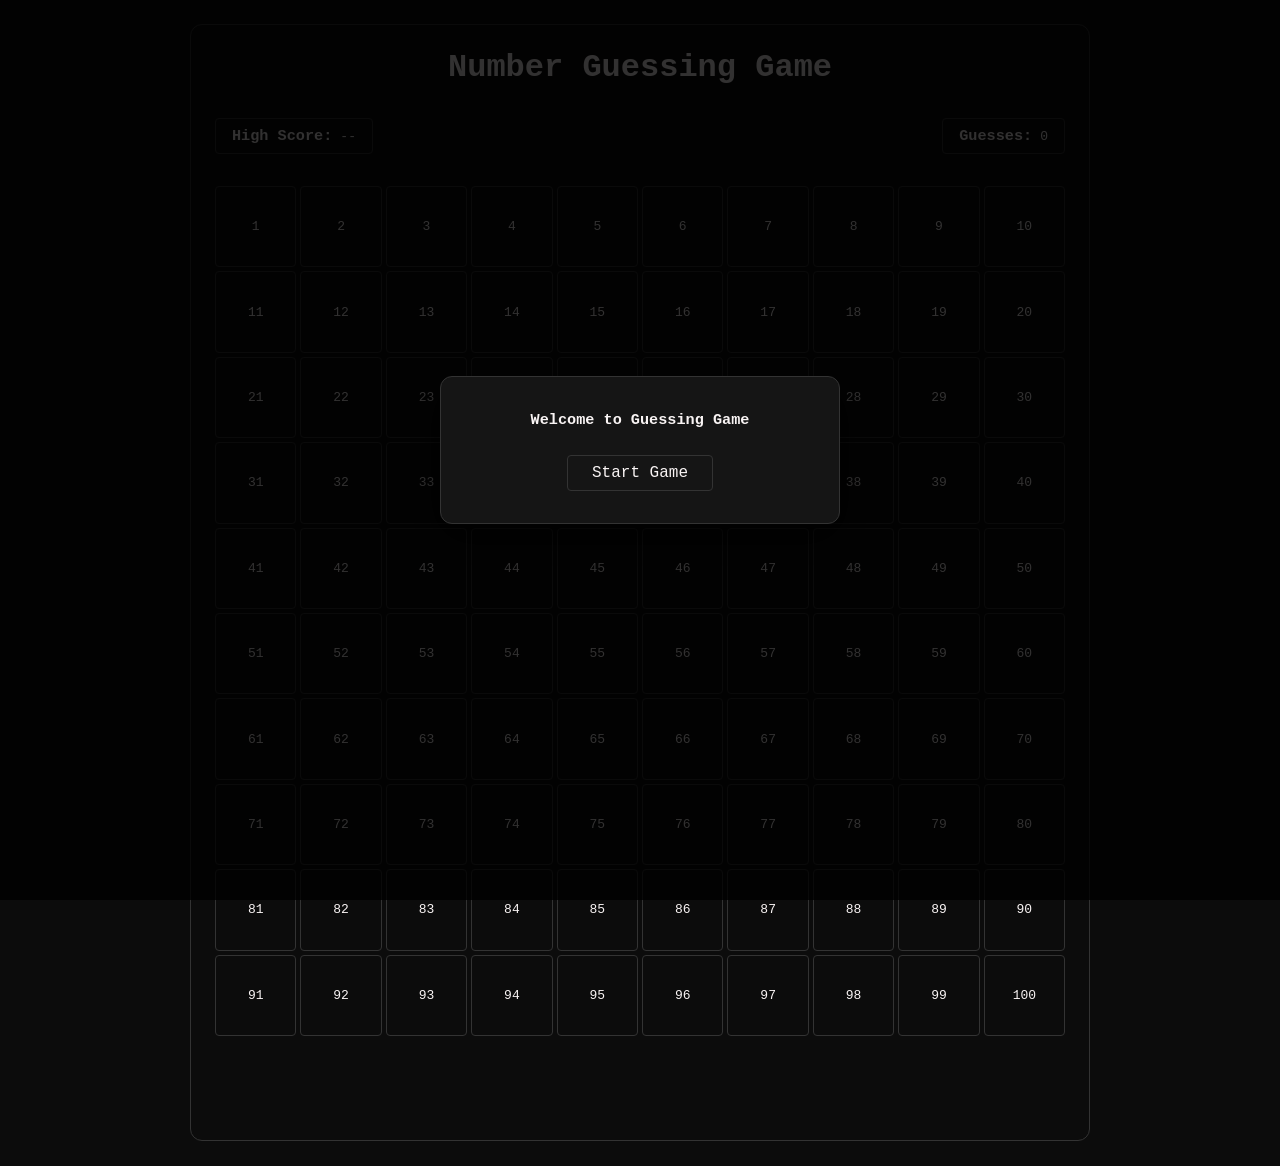
<file: 01-Number-Guessing-Game/index.html>
<!DOCTYPE html>
<html lang="en">
<head>
    <meta charset="UTF-8">
    <meta name="viewport" content="width=device-width, initial-scale=1.0">
    <title>Guessing Number</title>
    <link rel="stylesheet" href="style.css">
</head>
<body>
<main class="main">
    <section class="game-container">
        <div class="board-heading">
            <h1>Number Guessing Game</h1>
        </div>
        <div class="infos">
            <div class="high-score">
                <h3>High Score:</h3>
                <span id="high-score">0</span>
            </div>
            <div class="guesses">
                <h3>Guesses:</h3>
                <span id="current-guesses">0</span>
            </div>
            
        </div>

        <ul class="board">
                
        </ul>
        
    
        <div class="modal-start">
             <div class="modal-content">
                    <h3>Welcome to Guessing Game</h3>
                    <button class="btn btn-start">Start Game</button>
            </div>
         </div>

       <div class="modal-restart hidden">
    <div class="modal-content">
        <h1>You WON!!</h1>

        <h3>
            Guesses:
            <span id="final-guess-count"></span>
        </h3>

        <h3>Wanna Play AGAIN??</h3>

        <button class="btn btn-restart">Restart Game</button>
    </div>
</div>

        <div class="emojis-section">
             <div class="feedback-emoji"></div>
                <div class="feedback-message"></div>
        </div>
    </section>
</main>    
<script src="script.js"></script>
</body>
</html>
</file>
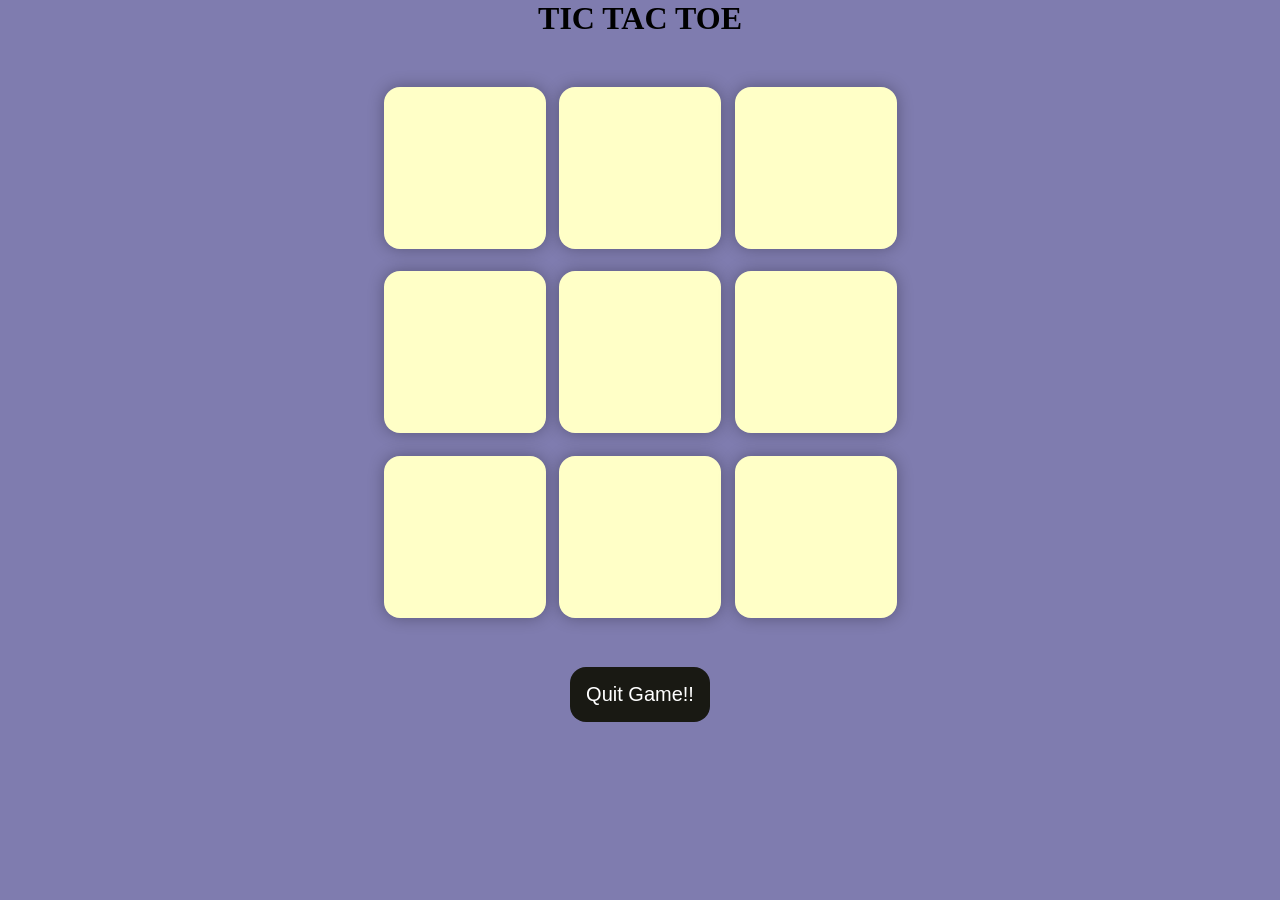
<file: 02-Tic-Tac-Toe/index.html>
<!DOCTYPE html>
<html lang="en">
  <head>
    <meta charset="UTF-8" />
    <meta name="viewport" content="width=device-width, initial-scale=1.0" />
    <title>Tic-Tac-Toe Game</title>
    <link rel="stylesheet" href="style.css" />
  </head>
  <body>
    <div class="msg-container hide">
      <p id="msg">Winner</p>
      <button id="new-btn">New Game</button>
    </div>
    <main>
      <h1>TIC TAC TOE</h1>
      <div class="container">
        <div class="game">
          <button class="box"></button>
          <button class="box"></button>
          <button class="box"></button>
          <button class="box"></button>
          <button class="box"></button>
          <button class="box"></button>
          <button class="box"></button>
          <button class="box"></button>
          <button class="box"></button>
        </div>
      </div>
      <button id="reset-btn">Quit Game!!</button>
    </main>
    <script src="script.js"></script>
  </body>
</html>
</file>
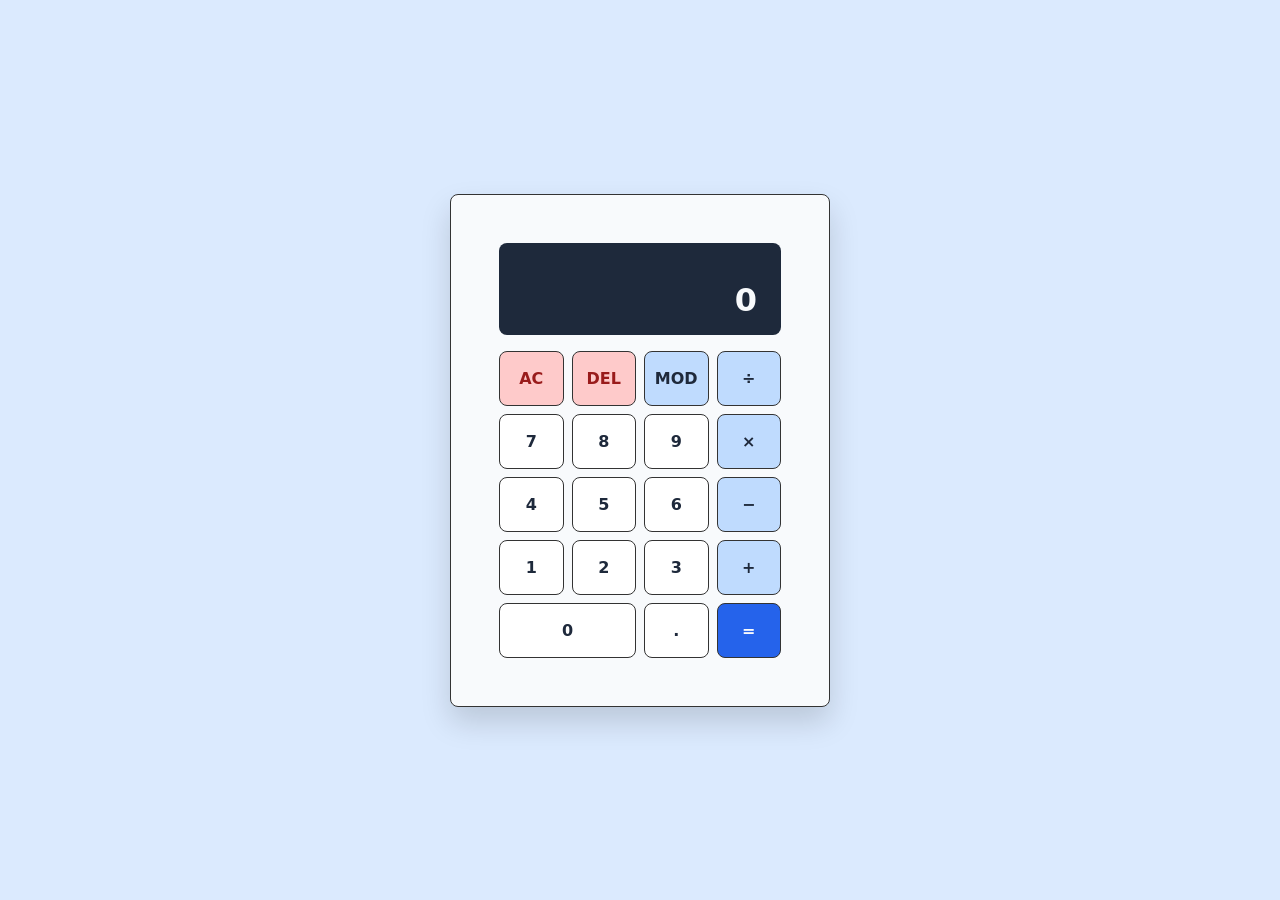
<file: 03-Calculator/index.html>
<!DOCTYPE html>
<html lang="en">
<head>
    <meta charset="UTF-8">
    <meta name="viewport" content="width=device-width, initial-scale=1.0">
    <title>Calculator</title>

    <link rel="stylesheet" href="style.css">
</head>
<body>

    <main>

        <div class="calculator">

            <!-- Display -->

            <div class="calculator-display">

                <div class="expression"></div>

                <div class="display-value">0</div>

            </div>

            <!-- Buttons -->

            <div class="calculator-buttons">

                <!-- First Row -->

                <button class="action" data-action="clear">AC</button>
                <button class="action" data-action="delete">DEL</button>
                <button class="operator" data-operator="mod">MOD</button>
                <button class="operator" data-operator="/">÷</button>

                <!-- Second Row -->

                <button class="number" data-value="7">7</button>
                <button class="number" data-value="8">8</button>
                <button class="number" data-value="9">9</button>
                <button class="operator" data-operator="*">×</button>

                <!-- Third Row -->

                <button class="number" data-value="4">4</button>
                <button class="number" data-value="5">5</button>
                <button class="number" data-value="6">6</button>
                <button class="operator" data-operator="-">−</button>

                <!-- Fourth Row -->

                <button class="number" data-value="1">1</button>
                <button class="number" data-value="2">2</button>
                <button class="number" data-value="3">3</button>
                <button class="operator" data-operator="+">+</button>

                <!-- Fifth Row -->

                <button class="number zero" data-value="0">0</button>
                <button class="number" data-value=".">.</button>
                <button class="action equal" data-action="calculate">=</button>

            </div>

        </div>

    </main>

    <script src="script.js"></script>

</body>
</html>
</file>
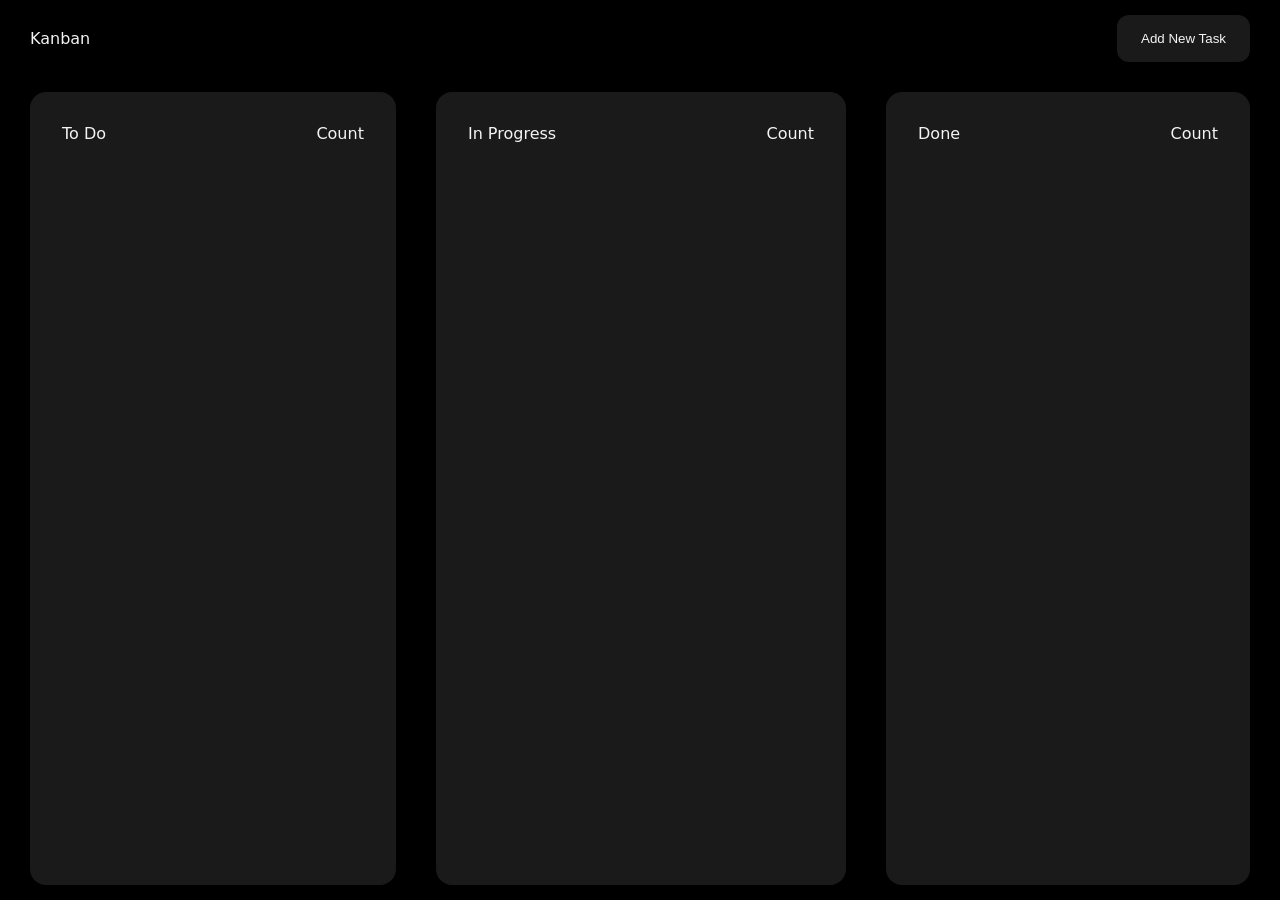
<file: 04-Kanban-Borad/index.html>
<!DOCTYPE html>
<html lang="en">
<head>
    <meta charset="UTF-8">
    <!-- Makes the page responsive on mobile -->
    <meta name="viewport" content="width=device-width, initial-scale=1.0">

    <!-- Give your page a meaningful title -->
    <title>Kanban Board</title>

    <link rel="stylesheet" href="style.css">
</head>
<body>

    <main>

        <!-- ================= NAVBAR ================= -->
        <nav>
            <div class="left">
                Kanban
            </div>

            <div class="right">
                <button id="toggle-modal">
                    Add New Task
                </button>
            </div>
        </nav>

        <!-- ================= BOARD ================= -->
        <section class="board">

            <!-- TODO COLUMN -->
            <div id="todo" class="task-column">

                <div class="heading">
                    <div class="left">To Do</div>
                    <div class="right">Count</div>
                </div>

                <!-- Tasks will be inserted here dynamically -->

            </div>

            <!-- PROGRESS COLUMN -->
            <div id="progress" class="task-column">

                <div class="heading">
                    <div class="left">In Progress</div>
                    <div class="right">Count</div>
                </div>

            </div>

            <!-- DONE COLUMN -->
            <div id="done" class="task-column">

                <div class="heading">
                    <div class="left">Done</div>
                    <div class="right">Count</div>
                </div>

            </div>

        </section>

    </main>

    <!-- ================= ADD TASK MODAL ================= -->
    <div class="modal add-new-task">

        <!-- Clicking this background closes the modal -->
        <div class="bg"></div>

        <div class="center">

            <input
                type="text"
                id="task-title-input"
                placeholder="Task Title"
            >

            <textarea
                id="task-desc-input"
                placeholder="Task Description"
            ></textarea>

            <button
                id="add-new-task"
                class="add-task-btn"
            >
                Add Task
            </button>

        </div>

    </div>

    <script src="script.js"></script>

</body>
</html>
</file>
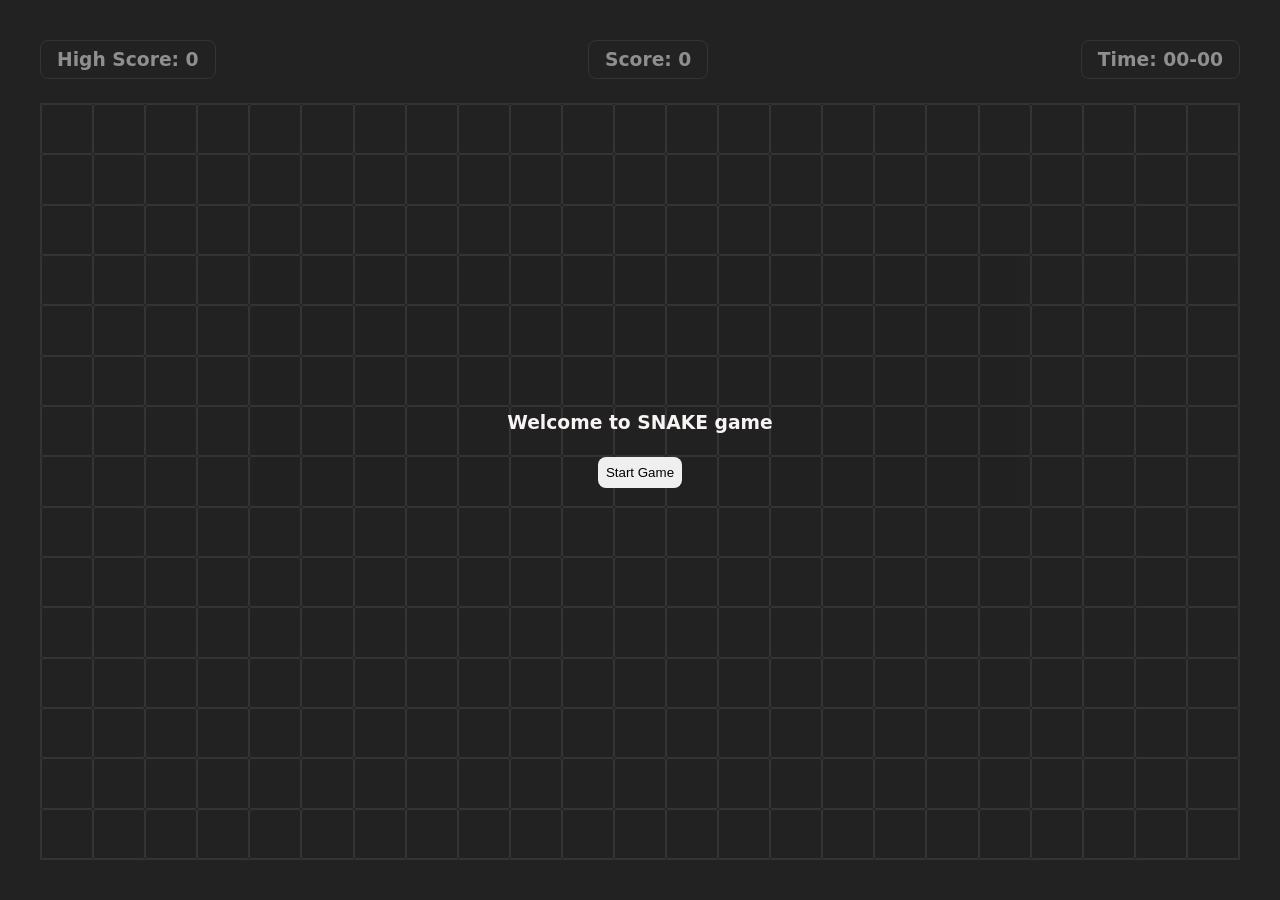
<file: 05-Snake-Project/index.html>
<!DOCTYPE html>
<html lang="en">
<head>
    <meta charset="UTF-8">
    <meta name="viewport" content="width=device-width, initial-scale=1.0">
    <title>Snake Game</title>
    <link rel="stylesheet" href="style.css">
</head>
<body>
    <main>
        <section>
            <div class="infos">
                <div class="info">
                    <h3>High Score:
                    <span id="high-score">0</span></h3>
                </div>

                <div class="info">
                    <h3>Score:
                    <span id="Score">0</span></h3>
                </div>
                
                <div class="info">
                    <h3>Time:
                    <span id="Time">00-00</span></h3>
                </div>
            </div>
            <div class="board">
               </div>
        </section>
        <div class="modal">
            <div class="start-game">
                    <h3>Welcome to SNAKE game</h3>
                    <button class="btn btn-start">Start Game</button>
            </div>
            <div class="game-over">
                <h3>Game Over</h3>
                <button class="btn btn-restart">Restart Game</button>
            </div>
        </div>
    </main>
    <script src="script.js"></script>
</body>
</html>
</file>
<file: 01-Number-Guessing-Game/style.css>
/* ==================== RESET ==================== */

* {
    margin: 0;
    padding: 0;
    box-sizing: border-box;
}


/* ==================== CSS VARIABLES ==================== */

:root {
    /* Background Colors */
    --bg-primary-color: #0c0c0c;
    --bg-secondary-color: #151515;
    --bg-hover-color: #1f1f1f;

    /* Text Colors */
    --text-primary-color: #f9f4f4;
    --text-secondary-color: #a5a5a5;

    /* Border Colors */
    --border-primary-color: #333333;
    --border-hover-color: #666666;

    /* Spacing */
    --space-xs: 4px;
    --space-sm: 8px;
    --space-md: 16px;
    --space-lg: 24px;
    --space-xl: 32px;
    --space-2xl: 40px;
    --space-3xl: 48px;

    /* Border Radius */
    --border-radius-xs: 4px;
    --border-radius-sm: 8px;
    --border-radius-md: 12px;
    --border-radius-lg: 16px;
}


/* ==================== PAGE ==================== */

body {
    min-height: 100vh;

    background-color: var(--bg-primary-color);
    color: var(--text-primary-color);

    font-family: monospace;
}


/* ==================== MAIN LAYOUT ==================== */

.main {
    min-height: 100vh;

    display: flex;
    justify-content: center;
    align-items: center;

    padding: var(--space-lg);
}


/* ==================== GAME CONTAINER ==================== */

.game-container {
    width: 90%;
    max-width: 900px;

    display: flex;
    flex-direction: column;
    gap: var(--space-xl);

    padding: var(--space-lg);

    border: 1px solid var(--border-primary-color);
    border-radius: var(--border-radius-md);

    background-color: var(--bg-primary-color);
}


/* ==================== HEADING ==================== */

.board-heading {
    text-align: center;
}

.board-heading h1 {
    font-size: 2rem;
}


/* ==================== GAME INFORMATION ==================== */

.infos {
    display: flex;
    justify-content: space-between;
    gap: var(--space-md);
}

.high-score,
.guesses {
    display: flex;
    align-items: center;
    gap: var(--space-sm);

    padding: var(--space-sm) var(--space-md);

    border: 1px solid var(--border-primary-color);
    border-radius: var(--border-radius-xs);
}


/* ==================== NUMBER BOARD ==================== */

.board {
    display: grid;
    grid-template-columns: repeat(10, 1fr);

    gap: var(--space-xs);

    list-style: none;
}


/* ==================== NUMBER CELLS ==================== */

.board li {
    aspect-ratio: 1 / 1;

    display: grid;
    place-items: center;

    border: 1px solid var(--border-primary-color);
    border-radius: var(--border-radius-xs);

    cursor: pointer;

    transition:
        background-color 0.2s,
        border-color 0.2s,
        transform 0.2s,
        box-shadow 0.2s;
}


/* Hover only available cells */

.board li:not(.guessed):hover {
    background-color: var(--bg-hover-color);
    border-color: var(--border-hover-color);

    box-shadow: 0 4px 12px rgba(255, 255, 255, 0.15);

    transform: translateY(-2px);
}


/* Already selected numbers */

.board li.guessed {
    background-color: var(--bg-secondary-color);

    opacity: 0.4;

    cursor: not-allowed;

    transform: none;
}


/* ==================== FEEDBACK ==================== */

.emojis-section {
    min-height: 48px;

    display: flex;
    justify-content: center;
    align-items: center;

    gap: var(--space-sm);

    text-align: center;
}

.feedback-emoji {
    font-size: 1.8rem;
}

.feedback-message {
    font-size: 1.1rem;
    font-weight: bold;
}


/* ==================== BUTTONS ==================== */

.btn {
    padding: var(--space-sm) var(--space-lg);

    border: 1px solid var(--border-primary-color);
    border-radius: var(--border-radius-xs);

    background-color: transparent;
    color: var(--text-primary-color);

    font-family: inherit;
    font-size: 1rem;

    cursor: pointer;

    transition:
        background-color 0.2s,
        color 0.2s,
        border-color 0.2s,
        transform 0.2s;
}

.btn:hover {
    background-color: var(--text-primary-color);
    color: var(--bg-primary-color);

    border-color: var(--text-primary-color);

    transform: translateY(-2px);
}


/* ==================== MODAL OVERLAYS ==================== */

.modal-start,
.modal-restart {
    position: fixed;

    inset: 0;

    z-index: 10;

    display: flex;
    justify-content: center;
    align-items: center;

    padding: var(--space-lg);

    background-color: rgba(0, 0, 0, 0.8);
}


/* ==================== MODAL CONTENT ==================== */

.modal-content {
    width: 90%;
    max-width: 400px;

    display: flex;
    flex-direction: column;
    align-items: center;

    gap: var(--space-lg);

    padding: var(--space-xl);

    background-color: var(--bg-secondary-color);

    border: 1px solid var(--border-primary-color);
    border-radius: var(--border-radius-md);

    text-align: center;

    box-shadow: 0 12px 40px rgba(0, 0, 0, 0.6);
}

.modal-content h1 {
    font-size: 2rem;
}

.modal-content h3 {
    line-height: 1.5;
}


/* ==================== HIDDEN STATE ==================== */

/*
Higher specificity ensures the modal's display:flex
does not override the hidden state.
*/

.modal-start.hidden,
.modal-restart.hidden {
    display: none;
}


/* ==================== RESPONSIVE DESIGN ==================== */

@media (max-width: 600px) {
    .main {
        padding: var(--space-sm);
    }

    .game-container {
        width: 100%;

        padding: var(--space-md);
        gap: var(--space-lg);
    }

    .board-heading h1 {
        font-size: 1.5rem;
    }

    .infos {
        gap: var(--space-sm);
    }

    .high-score,
    .guesses {
        padding: var(--space-sm);

        font-size: 0.85rem;
    }

    .board {
        grid-template-columns: repeat(5, 1fr);
    }

    .board li {
        font-size: 0.9rem;
    }

    .modal-content {
        padding: var(--space-lg);
    }
}
</file>
<file: 02-Tic-Tac-Toe/style.css>
* {
    margin: 0;
    padding: 0;
  }
  
  body {
    background-color: #7F7CAF;
    text-align: center;
  }
  
  .container {
    height: 70vh;
    display: flex;
  
    justify-content: center;
    align-items: center;
  }
  
  .game {
    height: 60vmin;
    width: 60vmin;
    display: flex;
    flex-wrap: wrap;
    justify-content: center;
    align-items: center;
    gap: 1.5vmin;
  }
  
  .box {
    height: 18vmin;
    width: 18vmin;
    border-radius: 1rem;
    border: none;
    box-shadow: 0 0 1rem rgba(0, 0, 0, 0.3);
    font-size: 8vmin;
    color: #b0413e;
    background-color: #ffffc7;
  }
  
  #reset-btn {
    padding: 1rem;
    font-size: 1.25rem;
    background-color: #191913;
    color: #fff;
    border-radius: 1rem;
    border: none;
  }
  
  #new-btn {
    padding: 1rem;
    font-size: 1.25rem;
    background-color: #191913;
    color: #fff;
    border-radius: 1rem;
    border: none;
  }
  
  #msg {
    color: #ffffc7;
    font-size: 5vmin;
  }
  
  .msg-container {
    height: 100vmin;
    display: flex;
    justify-content: center;
    align-items: center;
    flex-direction: column;
    gap: 4rem;
  }
  
  .hide {
    display: none;
  }
</file>
<file: 03-Calculator/style.css>
/* ===========================
   RESET
=========================== */

* {
    margin: 0;
    padding: 0;
    box-sizing: border-box;
    font-family: system-ui, -apple-system, BlinkMacSystemFont, "Segoe UI",
        Roboto, Oxygen, Ubuntu, Cantarell, "Open Sans", "Helvetica Neue",
        sans-serif;
}

/* ===========================
   VARIABLES
=========================== */

:root {

    /* Background Colors */
    --bg-primary-color: #dbeafe;
    --calculator-bg: #f8fafc;
    --display-bg: #1e293b;

    /* Text Colors */
    --text-primary-color: #1e293b;
    --text-light: #f8fafc;

    /* Button Colors */
    --number-btn: #ffffff;
    --operator-btn: #bfdbfe;
    --action-btn: #fecaca;
    --equal-btn: #2563eb;

    --action-text: #991b1b;

    /* Border */
    --border-primary-color: #333333;

    /* Spacing */
    --space-xs: 4px;
    --space-sm: 8px;
    --space-md: 16px;
    --space-lg: 24px;
    --space-xl: 32px;
    --space-2xl: 40px;
    --space-3xl: 48px;

    /* Border Radius */
    --border-radius-xs: 4px;
    --border-radius-sm: 8px;
    --border-radius-md: 12px;
    --border-radius-lg: 16px;
    --border-radius-xl: 20px;
    --border-radius-2xl: 24px;
}

/* ===========================
   LAYOUT
=========================== */

body {
    background-color: var(--bg-primary-color);
}

main {
    display: flex;
    justify-content: center;
    align-items: center;
    min-height: 100vh;
}

/* ===========================
   CALCULATOR
=========================== */

.calculator {
    background-color: var(--calculator-bg);
    color: var(--text-primary-color);

    border: 1px solid var(--border-primary-color);
    border-radius: var(--border-radius-sm);

    padding: var(--space-3xl);

    width: 380px;

    box-shadow: 0 15px 30px rgba(0, 0, 0, 0.15);
}

/* ===========================
   DISPLAY
=========================== */

.calculator-display {

    width: 100%;
    min-height: 90px;

    display: flex;
    flex-direction: column;
    justify-content: center;
    align-items: flex-end;

    padding: var(--space-md) var(--space-lg);

    background-color: var(--display-bg);
    color: var(--text-light);

    border-radius: var(--border-radius-sm);

    margin-bottom: var(--space-md);

    overflow: hidden;
}

.expression {

    width: 100%;

    text-align: right;

    color: #cbd5e1;

    font-size: 1rem;
    font-weight: 400;

    min-height: 22px;

    word-break: break-all;
}

.display-value {

    width: 100%;

    text-align: right;

    font-size: 2rem;
    font-weight: 600;

    word-break: break-all;
}

/* ===========================
   BUTTON GRID
=========================== */

.calculator-buttons {

    display: grid;
    grid-template-columns: repeat(4, 1fr);

    gap: var(--space-sm);
}

.zero {
    grid-column: span 2;
}

/* ===========================
   COMMON BUTTON STYLES
=========================== */

.calculator-buttons button {

    height: 55px;

    border: 1px solid var(--border-primary-color);
    border-radius: var(--border-radius-sm);

    font-size: 1rem;
    font-weight: 600;

    cursor: pointer;

    transition:
        background-color 0.15s ease,
        transform 0.1s ease;
}

/* ===========================
   NUMBER BUTTONS
=========================== */

.calculator-buttons .number {

    background-color: var(--number-btn);
    color: var(--text-primary-color);
}

/* ===========================
   OPERATOR BUTTONS
=========================== */

.calculator-buttons .operator {

    background-color: var(--operator-btn);
    color: var(--text-primary-color);
}

/* ===========================
   ACTION BUTTONS
=========================== */

.calculator-buttons .action {

    background-color: var(--action-btn);
    color: var(--action-text);
}

/* ===========================
   EQUAL BUTTON
=========================== */

.calculator-buttons .equal {

    background-color: var(--equal-btn);
    color: var(--text-light);
}

/* ===========================
   BUTTON EFFECTS
=========================== */

.calculator-buttons button:hover {

    filter: brightness(95%);
}

.calculator-buttons button:active {

    transform: scale(0.97);
}
</file>
<file: 04-Kanban-Borad/style.css>
/* =========================
   Reset & Global Styles
========================= */
*{
    margin: 0;
    padding: 0;
    box-sizing: border-box;
}

/* Default font for the entire website */
html{
    font-family: system-ui, -apple-system, BlinkMacSystemFont, 'Segoe UI', Roboto, Oxygen, Ubuntu, Cantarell, 'Open Sans', 'Helvetica Neue', sans-serif;
}

/* Make html and body take full screen */
html,body{
    height: 100%;
    width: 100%;
}

/* =========================
   CSS Variables
========================= */
:root{

    /* Background Color */
    --bg-color: #000000;

    /* Text Colors */
    --primary-text-color:#f4f4f4;

    /* Border Colors */
    --border-primary-color: #333333;

    /* Button Background */
    --bg-button-color: #1a1a1a;

    /* Task Card Background */
    --bg-task-color: #2a2a2a;

    /* Delete Button Color */
    --bg-delete-color: #ff4d4d;

    /* Spacing */
    --nav-padding:15px 30px;
    --section-padding:15px 30px;
    --padding-xs: 4px;
    --padding-sm: 8px;
    --padding-md: 16px;
    --padding-lg: 24px;
    --padding-xl: 32px;
    --padding-2xl:40px;
    --padding-3xl:48px;

    /* Border Radius */
    --border-radius-xs: 4px;
    --border-radius-sm: 8px;
    --border-radius-md: 12px;
    --border-radius-lg: 16px;
    --border-radius-xl: 20px;
    --border-radius-2xl: 24px;
}

/* =========================
   Main Layout
========================= */
main{
    height: 100%;
    display: flex;
    flex-direction: column;
}

/* Page Background & Text Color */
body{
    background-color: var(--bg-color);
    color: var(--primary-text-color);
}

/* =========================
   Navbar
========================= */
nav{
    padding: var(--nav-padding);
    display: flex;
    align-items: center;
    justify-content: space-between;
}

/* Navbar Button */
nav button{
    background-color: var(--bg-button-color);
    border: none;
    outline: none;
    color: var(--primary-text-color);
    padding: var(--padding-md) var(--padding-lg);
    cursor: pointer;
    border-radius: var(--border-radius-md);
}

/* =========================
   Kanban Board
========================= */
section{
    padding: var(--section-padding);
    display: flex;
    flex-grow: 1;
    justify-content: space-between;
    gap: var(--padding-2xl);
}

/* Individual Column */
section .task-column{
    background-color: var(--bg-button-color);
    flex-grow: 1;
    padding: var(--padding-md);
    display: flex;
    flex-direction: column;
    gap: var(--padding-md);
    border-radius: var(--padding-md);
    transition: all 0.7s cubic-bezier(0.19, 1, 0.22, 1);
}

/* Highlight Column While Dragging */
section .task-column.hover-over{
    border: 2px dashed var(--primary-text-color);
    scale: 1.07;
}

/* Column Heading */
section .task-column .heading{
    width: 100%;
    display: flex;
    justify-content: space-between;
    align-items: center;
    padding: var(--padding-md);
}

/* =========================
   Task Card
========================= */
section .task-column .task{
    background-color: var(--bg-task-color);
    padding: var(--padding-md);
    border-radius: var(--padding-sm);
    display: flex;
    flex-direction: column;
    gap: var(--padding-sm);
    cursor: grab;
}

/* Delete Button */
section .task-column .task button{
    align-self: flex-end;
    cursor: pointer;
    padding: var(--padding-sm) var(--padding-md);
    border: none;
    outline: none;
    background-color: var(--bg-delete-color);
    color: var(--primary-text-color);
}

/* =========================
   Modal
========================= */
.modal{
    position: fixed;
    height: 100vh;
    width: 100vw;
    top: 0;
    left: 0;
    display: none;
    align-items: center;
    justify-content: center;
}

/* Show Modal */
.modal.active{
    display: flex;
}

/* Dark Overlay Behind Modal */
.modal .bg{
    position: absolute;
    height: 100%;
    width: 100%;
    background-color: rgba(61, 61, 61, 0.404);
    backdrop-filter: blur(5px);
}

/* Modal Content */
.modal .center{
    background-color: var(--bg-button-color);
    padding: var(--padding-xl);
    border-radius: var(--border-radius-md);
    display: flex;
    flex-direction: column;
    gap: var(--padding-md);
    z-index: 10;
}

/* Input Fields */
.modal .center input,
.modal .center textarea,
.modal .center select{
    background-color: var(--bg-task-color);
    color: var(--primary-text-color);
    border: none;
    outline: none;
    columns: var(--primary-text-color);
    padding: var(--padding-sm);
    border-radius: var(--border-radius-sm);
}

/* Add Task Button */
.modal .center button{
    background-color: var(--bg-task-color);
    border: none;
    outline: none;
    color: var(--primary-text-color);
    padding: var(--padding-md) var(--padding-lg);
    cursor: pointer;
    border-radius: var(--border-radius-sm);
    width: fit-content;
    align-self: center;
}
</file>
<file: 05-Snake-Project/style.css>
*{
margin: 0;
padding: 0;
box-sizing: border-box;
}

html,body{
    height: 100%;
    width: 100%;
}

    
:root{
    /* background-color */
    --bg-primary-color: #0c0c0c;
    --bg-fill-color: #a7a5a5;
    ---bg-food-color: #ff3b3b;

    /* Text-Colors */

    --text-primary-color:#f9f4f4;

    /* Spacing */
    --space-xs: 4px;
    --space-sm: 8px;
    --space-md: 16px;
    --space-lg: 24px;
    --space-xl: 32px;
    --space-2xl:40px;
    --space-3xl:48px;
    
    /* Border-colors */
    --border-primary-color: #333333;

    /*Border Radius*/
    --border-radius-xs: 4px;
    --border-radius-sm: 8px;
    --border-radius-md: 12px;
    --border-radius-lg: 16px;
    --border-radius-xl: 20px;
    --border-radius-2xl: 24px;
}


html{
    background-color: var(--bg-primary-color);
    color: var(--text-primary-color);
    font-family: system-ui, -apple-system, BlinkMacSystemFont, 'Segoe UI', Roboto, Oxygen, Ubuntu, Cantarell, 'Open Sans', 'Helvetica Neue', sans-serif;
}


main,section{
    width:100%;
    height:100%;
}

.btn{
    padding: var(--space-sm);
    border: none;
    border-radius:var(--border-radius-sm) ;
    cursor: pointer;
    transition: all 0.1s ease ;
}

.btn:hover{
    transform: scale(1.1);
}

section {
padding: var(--space-2xl);
display: flex;
flex-direction: column;
height: 100%;
gap: var(--space-lg);
}

section .infos{
    width: 100%;
    display: flex;
    justify-content: space-between;
}

.info{
    padding: var(--space-sm) var(--space-md);
    border:1px solid var(--border-primary-color);
    border-radius: var(--border-radius-sm);
   
}


.board{
 border:1px solid var(--border-primary-color);
 flex-grow: 1;    
 display: grid;
 grid-template-columns: repeat(auto-fill,minmax(50px,1fr));
 grid-template-rows: repeat(auto-fill,minmax(50px,1fr));
}

.block{
   
    border: 1px solid var(--border-primary-color); 
    border-radius: 5%
} 

.fill{
    background-color: var(--bg-fill-color);
    border-radius: 25%;
}

.food{
background-color: var(---bg-food-color);
}

.modal{
    height: 100vh;
    width: 100vw;
    position: fixed;
    top: 0;
    background-color: #35353587;
    display: flex;
    justify-content: center;
    align-items: center;
}

.modal .start-game, .modal .game-over{
    display: flex;
    flex-direction: column;
    align-items: center;
    gap: var(--space-lg)
}

.modal .game-over{
    display: none;
}
</file>
